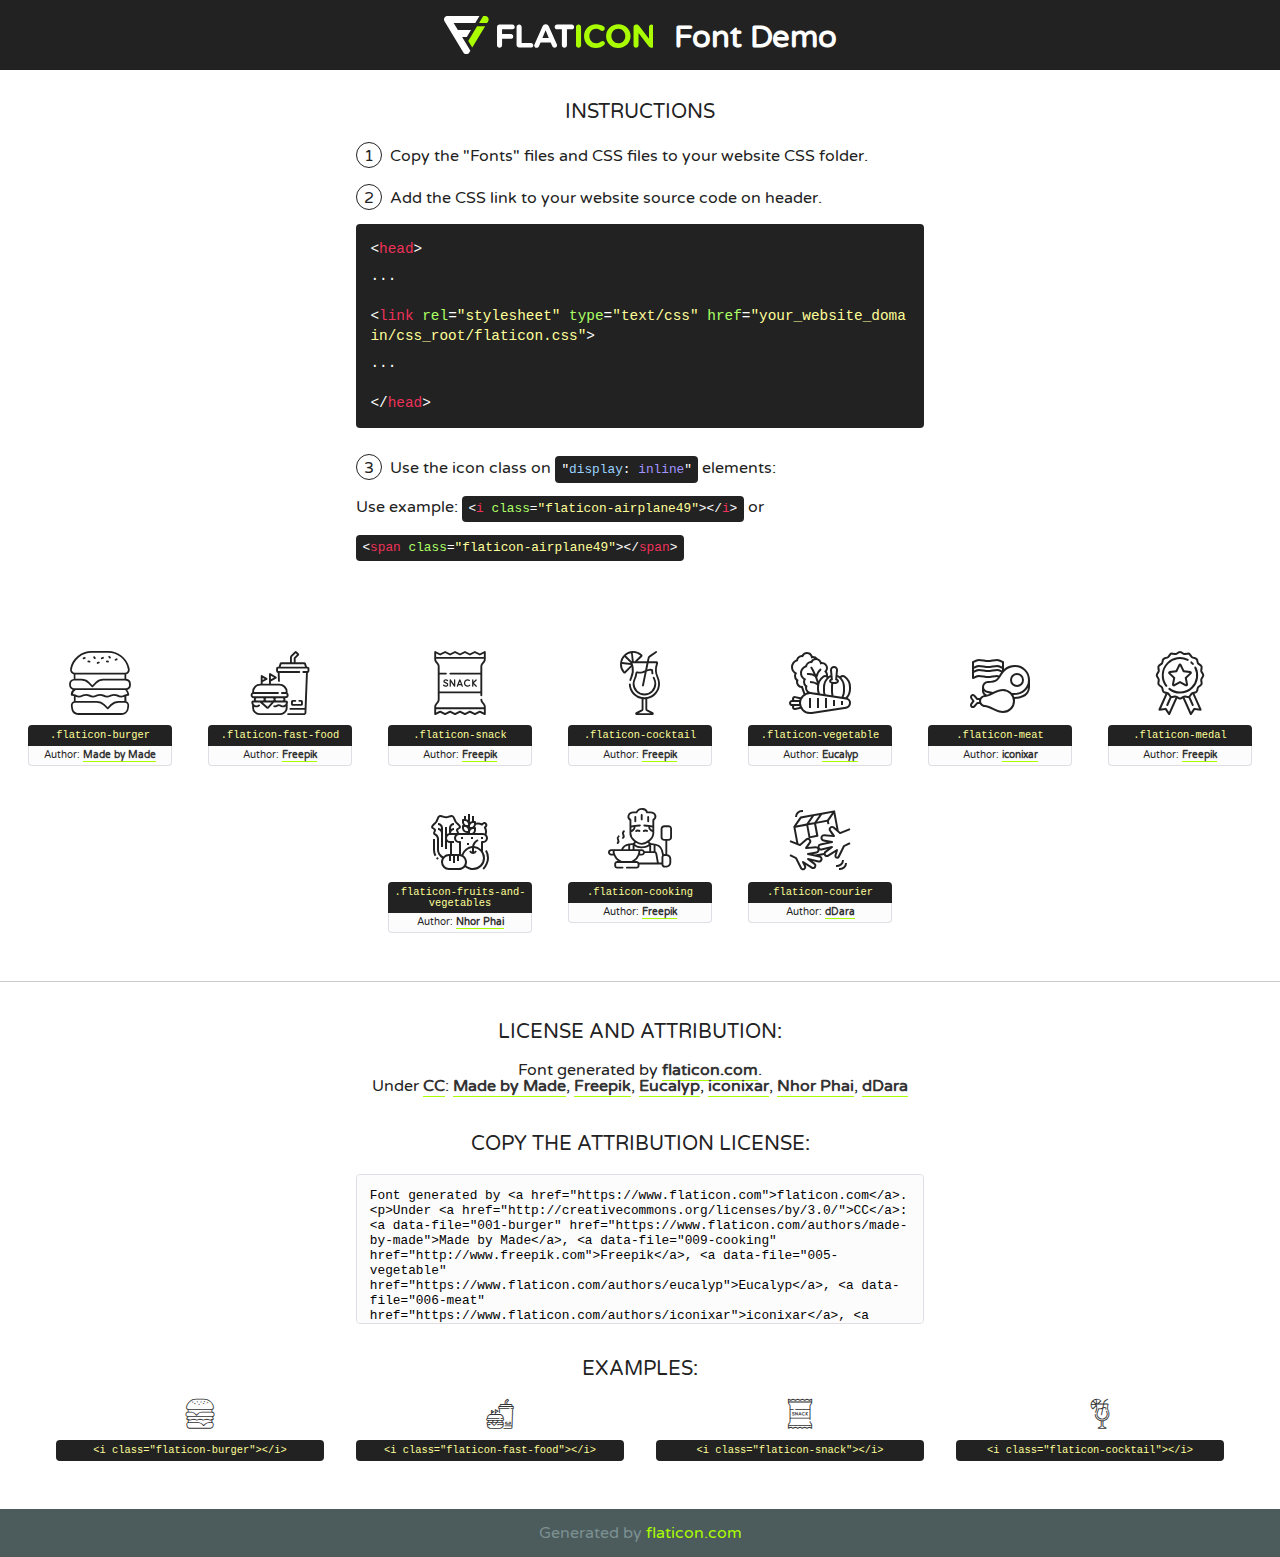
<file: static/lib/flaticon/font/flaticon.html>
<!DOCTYPE html>
<!--
  Flaticon icon font: Flaticon
  Creation date: 19/09/2020 16:59
-->
<html>
<!DOCTYPE html>
<html>

<head>
    <title>Flaticon WebFont</title>
    <link href="http://fonts.googleapis.com/css?family=Varela+Round" rel="stylesheet" type="text/css" />
    <link rel="stylesheet" type="text/css" href="flaticon.css">
    <meta charset="UTF-8">
    <style>
    html, body, div, span, applet, object, iframe,
    h1, h2, h3, h4, h5, h6, p, blockquote, pre,
    a, abbr, acronym, address, big, cite, code,
    del, dfn, em, img, ins, kbd, q, s, samp,
    small, strike, strong, sub, sup, tt, var,
    b, u, i, center,
    dl, dt, dd, ol, ul, li,
    fieldset, form, label, legend,
    table, caption, tbody, tfoot, thead, tr, th, td,
    article, aside, canvas, details, embed, 
    figure, figcaption, footer, header, hgroup, 
    menu, nav, output, ruby, section, summary,
    time, mark, audio, video {
        margin: 0;
        padding: 0;
        border: 0;
        font-size: 100%;
        font: inherit;
        vertical-align: baseline;
    }
    /* HTML5 display-role reset for older browsers */
    article, aside, details, figcaption, figure, 
    footer, header, hgroup, menu, nav, section {
        display: block;
    }
    body {
        line-height: 1;
    }
    ol, ul {
        list-style: none;
    }
    blockquote, q {
        quotes: none;
    }
    blockquote:before, blockquote:after,
    q:before, q:after {
        content: '';
        content: none;
    }
    table {
        border-collapse: collapse;
        border-spacing: 0;
    }
    body {
        font-family: 'Varela Round', Helvetica, Arial, sans-serif;
        font-size: 16px;
        color: #222;
    }
    a {
        color: #333;
        border-bottom: 1px solid #a9fd00;
        font-weight: bold;
        text-decoration: none;
    }
    * {
        -moz-box-sizing: border-box;
        -webkit-box-sizing: border-box;
        box-sizing: border-box;
        margin: 0;
        padding: 0;
    }
    [class^="flaticon-"]:before, [class*=" flaticon-"]:before, [class^="flaticon-"]:after, [class*=" flaticon-"]:after {
        font-family: Flaticon;
        font-size: 30px;
        font-style: normal;
        margin-left: 20px;
        color: #333;
    }
    .wrapper {
        max-width: 600px;
        margin: auto;
        padding: 0 1em;
    }
    .title {
        font-size: 1.25em;
        text-align: center;
        margin-bottom: 1em;
        text-transform: uppercase;
    }
    header {
        text-align: center;
        background-color: #222;
        color: #fff;
        padding: 1em;
    }
    header .logo {
        width: 210px;
        height: 38px;
        display: inline-block;
        vertical-align: middle;
        margin-right: 1em;
        border: none;
    }
    header strong {
        font-size: 1.95em;
        font-weight: bold;
        vertical-align: middle;
        margin-top: 5px;
        display: inline-block;
    }
    .demo {
        margin: 2em auto;
        line-height: 1.25em;
    }
    .demo ul li {
        margin-bottom: 1em;
    }
    .demo ul li .num {
        color: #222;
        border-radius: 20px;
        display: inline-block;
        width: 26px;
        padding: 3px;
        height: 26px;
        text-align: center;
        margin-right: 0.5em;
        border: 1px solid #222;
    }
    .demo ul li code {
        background-color: #222;
        border-radius: 4px;
        padding: 0.25em 0.5em;
        display: inline-block;
        color: #fff;
        font-family: Consolas,Monaco,Lucida Console,Liberation Mono,DejaVu Sans Mono,Bitstream Vera Sans Mono,Courier New, monospace;
        font-weight: lighter;
        margin-top: 1em;
        font-size: 0.8em;
        word-break: break-all;
    }
    .demo ul li code.big {
        padding: 1em;
        font-size: 0.9em;
    }
    .demo ul li code .red {
        color: #EF3159;
    }
    .demo ul li code .green {
        color: #ACFF65;
    }
    .demo ul li code .yellow {
        color: #FFFF99;
    }
    .demo ul li code .blue {
        color: #99D3FF;
    }
    .demo ul li code .purple {
        color: #A295FF;
    }
    .demo ul li code .dots {
        margin-top: 0.5em;
        display: block;
    }
    #glyphs {
        border-bottom: 1px solid #ccc;
        padding: 2em 0;
        text-align: center;
    }
    .glyph {
        display: inline-block;
        width: 9em;
        margin: 1em;
        text-align: center;
        vertical-align: top;
        background: #FFF;
    }
    .glyph .glyph-icon {
        padding: 10px;
        display: block;
        font-family:"Flaticon";
        font-size: 64px;
        line-height: 1;
    }
    .glyph .glyph-icon:before {
        font-size: 64px;
        color: #222;
        margin-left: 0;
    }
    .class-name {
        font-size: 0.65em;
        background-color: #222;
        color: #fff;
        border-radius: 4px 4px 0 0;
        padding: 0.5em;
        color: #FFFF99;
        font-family: Consolas,Monaco,Lucida Console,Liberation Mono,DejaVu Sans Mono,Bitstream Vera Sans Mono,Courier New, monospace;
    }
    .author-name {
        font-size: 0.6em;
        background-color: #fcfcfd;
        border: 1px solid #DEDEE4;
        border-top: 0;
        border-radius: 0 0 4px 4px;
        padding: 0.5em;
    }
    .class-name:last-child {
        font-size: 10px;
        color:#888;
    }
    .class-name:last-child a {
        font-size: 10px;
        color:#555;
    }
    .class-name:last-child a:hover {
        color:#a9fd00;
    }
    .glyph > input {
        display: block;
        width: 100px;
        margin: 5px auto;
        text-align: center;
        font-size: 12px;
        cursor: text;
    }
    .glyph > input.icon-input {
        font-family:"Flaticon";
        font-size: 16px;
        margin-bottom: 10px;
    }
    .attribution .title {
        margin-top: 2em;
    }
    .attribution textarea {
        background-color: #fcfcfd;
        padding: 1em;
        border: none;
        box-shadow: none;
        border: 1px solid #DEDEE4;
        border-radius: 4px;
        resize: none;
        width: 100%;
        height: 150px;
        font-size: 0.8em;
        font-family: Consolas,Monaco,Lucida Console,Liberation Mono,DejaVu Sans Mono,Bitstream Vera Sans Mono,Courier New, monospace;
        -webkit-appearance: none;
    }
    .iconsuse {
        margin: 2em auto;
        text-align: center;
        max-width: 1200px;
    }
    .iconsuse:after {
        content: '';
        display: table;
        clear: both;
    }
    .iconsuse .image {
        float: left;
        width: 25%;
        padding: 0 1em;
    }
    .iconsuse .image p {
        margin-bottom: 1em;
    }
    .iconsuse .image span {
        display: block;
        font-size: 0.65em;
        background-color: #222;
        color: #fff;
        border-radius: 4px;
        padding: 0.5em;
        color: #FFFF99;
        margin-top: 1em;
        font-family: Consolas,Monaco,Lucida Console,Liberation Mono,DejaVu Sans Mono,Bitstream Vera Sans Mono,Courier New, monospace;
    }
    #footer {
        text-align: center;
        background-color: #4C5B5C;
        color: #7c9192;
        padding: 1em;
    }
    #footer a {
        border: none;
        color: #a9fd00;
        font-weight: normal;
    }
    @media (max-width: 960px) {
        .iconsuse .image {
            width: 50%;
        }
    }
    @media (max-width: 560px) {
        .iconsuse .image {
            width: 100%;
        }
    }
    </style>
</head>

<body class="characters-off">

    <header>
        <a href="https://www.flaticon.com" target="_blank" class="logo">
            <svg version="1.1" xmlns="http://www.w3.org/2000/svg" xmlns:xlink="http://www.w3.org/1999/xlink" xmlns:a="http://ns.adobe.com/AdobeSVGViewerExtensions/3.0/" viewBox="0 0 560.875 102.036" enable-background="new 0 0 560.875 102.036" xml:space="preserve">
                <defs>
                </defs>
                <g>
                    <g class="letters">
                        <path fill="#ffffff" d="M141.596,29.675c0-3.777,2.985-6.767,6.764-6.767h34.438c3.426,0,6.15,2.728,6.15,6.15
                        c0,3.43-2.724,6.149-6.15,6.149h-27.674v13.091h23.719c3.429,0,6.151,2.724,6.151,6.15c0,3.43-2.723,6.149-6.151,6.149h-23.719
                        v17.574c0,3.773-2.986,6.761-6.764,6.761c-3.779,0-6.764-2.989-6.764-6.761V29.675z"></path>
                        <path fill="#ffffff" d="M193.844,29.149c0-3.781,2.985-6.767,6.764-6.767c3.776,0,6.763,2.985,6.763,6.767v42.957h25.039
                        c3.426,0,6.149,2.726,6.149,6.153c0,3.425-2.723,6.15-6.149,6.15h-31.802c-3.779,0-6.764-2.986-6.764-6.768V29.149z"></path>
                        <path fill="#ffffff" d="M241.891,75.71l21.438-48.407c1.492-3.341,4.215-5.357,7.906-5.357h0.792
                        c3.686,0,6.323,2.017,7.815,5.357l21.439,48.407c0.436,0.967,0.701,1.845,0.701,2.723c0,3.602-2.809,6.501-6.414,6.501
                        c-3.161,0-5.269-1.845-6.499-4.655l-4.132-9.661h-27.059l-4.301,10.102c-1.144,2.631-3.426,4.214-6.237,4.214
                        c-3.517,0-6.24-2.81-6.24-6.325C241.1,77.64,241.451,76.677,241.891,75.71z M279.932,58.666l-8.521-20.297l-8.526,20.297H279.932
                        z"></path>
                        <path fill="#ffffff" d="M314.864,35.387H301.86c-3.429,0-6.239-2.813-6.239-6.238c0-3.429,2.811-6.24,6.239-6.24h39.533
                        c3.426,0,6.237,2.811,6.237,6.24c0,3.425-2.811,6.238-6.237,6.238h-13.001v42.785c0,3.773-2.99,6.761-6.764,6.761
                        c-3.779,0-6.764-2.989-6.764-6.761V35.387z"></path>
                        <path fill="#A9FD00" d="M352.615,29.149c0-3.781,2.985-6.767,6.767-6.767c3.774,0,6.761,2.985,6.761,6.767v49.024
                        c0,3.773-2.987,6.761-6.761,6.761c-3.781,0-6.767-2.989-6.767-6.761V29.149z"></path>
                        <path fill="#A9FD00" d="M374.132,53.836v-0.179c0-17.481,13.178-31.801,32.065-31.801c9.22,0,15.459,2.458,20.557,6.238
                        c1.402,1.054,2.637,2.985,2.637,5.357c0,3.692-2.985,6.59-6.681,6.59c-1.845,0-3.071-0.702-4.044-1.319
                        c-3.776-2.813-7.729-4.393-12.562-4.393c-10.364,0-17.831,8.611-17.831,19.154v0.173c0,10.542,7.291,19.329,17.831,19.329
                        c5.715,0,9.492-1.756,13.359-4.834c1.049-0.874,2.458-1.491,4.039-1.491c3.429,0,6.325,2.813,6.325,6.236
                        c0,2.106-1.056,3.78-2.282,4.834c-5.539,4.834-12.036,7.733-21.878,7.733C387.572,85.464,374.132,71.493,374.132,53.836z"></path>
                        <path fill="#A9FD00" d="M433.009,53.836v-0.179c0-17.481,13.79-31.801,32.766-31.801c18.981,0,32.592,14.143,32.592,31.628v0.173
                        c0,17.483-13.785,31.807-32.769,31.807C446.625,85.464,433.009,71.32,433.009,53.836z M484.224,53.836v-0.179
                        c0-10.539-7.725-19.326-18.626-19.326c-10.893,0-18.449,8.611-18.449,19.154v0.173c0,10.542,7.73,19.329,18.626,19.329
                        C476.676,72.986,484.224,64.378,484.224,53.836z"></path>
                        <path fill="#A9FD00" d="M506.233,29.321c0-3.774,2.99-6.763,6.767-6.763h1.401c3.252,0,5.183,1.583,7.029,3.953l26.093,34.265
                        V29.059c0-3.692,2.99-6.677,6.681-6.677c3.683,0,6.671,2.985,6.671,6.677v48.934c0,3.78-2.987,6.765-6.764,6.765h-0.436
                        c-3.257,0-5.188-1.581-7.034-3.953l-27.056-35.492v32.944c0,3.687-2.985,6.676-6.678,6.676c-3.683,0-6.673-2.989-6.673-6.676
                        V29.321z"></path>
                    </g>
                    <g class="insignia">
                        <path fill="#ffffff" d="M48.372,56.137h12.517l11.156-18.537H37.186L25.688,18.539h57.825L94.668,0H9.271
                        C5.925,0,2.842,1.801,1.198,4.716c-1.644,2.907-1.593,6.482,0.134,9.343l50.38,83.501c1.678,2.781,4.689,4.476,7.938,4.476
                        c3.246,0,6.257-1.695,7.935-4.476l2.898-4.804L48.372,56.137z"></path>
                        <g class="i">
                            <path fill="#A9FD00" d="M93.575,18.539h0.031v0.004l21.652,0.004l2.705-4.488c1.727-2.861,1.778-6.436,0.133-9.343
                            C116.454,1.801,113.371,0,110.026,0h-5.294L93.575,18.539z"></path>
                            <polygon fill="#A9FD00" points="88.291,27.356 64.725,66.486 75.519,84.404 109.942,27.356"></polygon>
                        </g>
                    </g>
                </g>
            </svg>
        </a>
        <strong>Font Demo</strong>
    </header>


    <section class="demo wrapper">

        <p class="title">Instructions</p>

        <ul>
            <li>
                <span class="num">1</span>Copy the "Fonts" files and CSS files to your website CSS folder.
            </li>
            <li>
                <span class="num">2</span>Add the CSS link to your website source code on header.
                <code class="big">
                    &lt;<span class="red">head</span>&gt;
                    <br/><span class="dots">...</span>
                    <br/>&lt;<span class="red">link</span> <span class="green">rel</span>=<span class="yellow">"stylesheet"</span> <span class="green">type</span>=<span class="yellow">"text/css"</span> <span class="green">href</span>=<span class="yellow">"your_website_domain/css_root/flaticon.css"</span>&gt;
                    <br/><span class="dots">...</span>
                    <br/>&lt;/<span class="red">head</span>&gt;
                </code>
            </li>

            <li>
                <p>
                    <span class="num">3</span>Use the icon class on <code>"<span class="blue">display</span>:<span class="purple"> inline</span>"</code> elements:
                    <br />
                    Use example: <code>&lt;<span class="red">i</span> <span class="green">class</span>=<span class="yellow">&quot;flaticon-airplane49&quot;</span>&gt;&lt;/<span class="red">i</span>&gt;</code> or <code>&lt;<span class="red">span</span> <span class="green">class</span>=<span class="yellow">&quot;flaticon-airplane49&quot;</span>&gt;&lt;/<span class="red">span</span>&gt;</code>
            </li>
        </ul>

    </section>




   <section id="glyphs">          
    
      
        <div class="glyph"><div class="glyph-icon flaticon-burger"></div>
            <div class="class-name">.flaticon-burger</div>
            <div class="author-name">Author: <a data-file="001-burger" href="https://www.flaticon.com/authors/made-by-made">Made by Made</a> </div> 
        </div>        
        
        <div class="glyph"><div class="glyph-icon flaticon-fast-food"></div>
            <div class="class-name">.flaticon-fast-food</div>
            <div class="author-name">Author: <a data-file="002-fast-food" href="http://www.freepik.com">Freepik</a> </div> 
        </div>        
        
        <div class="glyph"><div class="glyph-icon flaticon-snack"></div>
            <div class="class-name">.flaticon-snack</div>
            <div class="author-name">Author: <a data-file="003-snack" href="http://www.freepik.com">Freepik</a> </div> 
        </div>        
        
        <div class="glyph"><div class="glyph-icon flaticon-cocktail"></div>
            <div class="class-name">.flaticon-cocktail</div>
            <div class="author-name">Author: <a data-file="004-cocktail" href="http://www.freepik.com">Freepik</a> </div> 
        </div>        
        
        <div class="glyph"><div class="glyph-icon flaticon-vegetable"></div>
            <div class="class-name">.flaticon-vegetable</div>
            <div class="author-name">Author: <a data-file="005-vegetable" href="https://www.flaticon.com/authors/eucalyp">Eucalyp</a> </div> 
        </div>        
        
        <div class="glyph"><div class="glyph-icon flaticon-meat"></div>
            <div class="class-name">.flaticon-meat</div>
            <div class="author-name">Author: <a data-file="006-meat" href="https://www.flaticon.com/authors/iconixar">iconixar</a> </div> 
        </div>        
        
        <div class="glyph"><div class="glyph-icon flaticon-medal"></div>
            <div class="class-name">.flaticon-medal</div>
            <div class="author-name">Author: <a data-file="007-medal" href="http://www.freepik.com">Freepik</a> </div> 
        </div>        
        
        <div class="glyph"><div class="glyph-icon flaticon-fruits-and-vegetables"></div>
            <div class="class-name">.flaticon-fruits-and-vegetables</div>
            <div class="author-name">Author: <a data-file="008-fruits-and-vegetables" href="https://www.flaticon.com/authors/nhor-phai">Nhor Phai</a> </div> 
        </div>        
        
        <div class="glyph"><div class="glyph-icon flaticon-cooking"></div>
            <div class="class-name">.flaticon-cooking</div>
            <div class="author-name">Author: <a data-file="009-cooking" href="http://www.freepik.com">Freepik</a> </div> 
        </div>        
        
        <div class="glyph"><div class="glyph-icon flaticon-courier"></div>
            <div class="class-name">.flaticon-courier</div>
            <div class="author-name">Author: <a data-file="010-courier" href="https://www.flaticon.com/authors/ddara">dDara</a> </div> 
        </div>        
        

    </section>



    <section class="attribution wrapper"   style="text-align:center;">

      <div class="title">License and attribution:</div><div class="attrDiv">Font generated by <a href="https://www.flaticon.com">flaticon.com</a>. <div><p>Under <a href="http://creativecommons.org/licenses/by/3.0/">CC</a>: <a data-file="001-burger" href="https://www.flaticon.com/authors/made-by-made">Made by Made</a>, <a data-file="009-cooking" href="http://www.freepik.com">Freepik</a>, <a data-file="005-vegetable" href="https://www.flaticon.com/authors/eucalyp">Eucalyp</a>, <a data-file="006-meat" href="https://www.flaticon.com/authors/iconixar">iconixar</a>, <a data-file="008-fruits-and-vegetables" href="https://www.flaticon.com/authors/nhor-phai">Nhor Phai</a>, <a data-file="010-courier" href="https://www.flaticon.com/authors/ddara">dDara</a></p>  </div>
      </div>
      <div class="title">Copy the Attribution License:</div>

    <textarea onclick="this.focus();this.select();">Font generated by &lt;a href=&quot;https://www.flaticon.com&quot;&gt;flaticon.com&lt;/a&gt;. <p>Under <a href="http://creativecommons.org/licenses/by/3.0/">CC</a>: <a data-file="001-burger" href="https://www.flaticon.com/authors/made-by-made">Made by Made</a>, <a data-file="009-cooking" href="http://www.freepik.com">Freepik</a>, <a data-file="005-vegetable" href="https://www.flaticon.com/authors/eucalyp">Eucalyp</a>, <a data-file="006-meat" href="https://www.flaticon.com/authors/iconixar">iconixar</a>, <a data-file="008-fruits-and-vegetables" href="https://www.flaticon.com/authors/nhor-phai">Nhor Phai</a>, <a data-file="010-courier" href="https://www.flaticon.com/authors/ddara">dDara</a></p>  
     </textarea>

    </section>

    <section class="iconsuse">

          <div class="title">Examples:</div>            
             
            <div class="image">
                <p>
                    <i class="glyph-icon flaticon-burger"></i> 
                    <span>&lt;i class=&quot;flaticon-burger&quot;&gt;&lt;/i&gt;</span>
                </p>
            </div>
            
            <div class="image">
                <p>
                    <i class="glyph-icon flaticon-fast-food"></i> 
                    <span>&lt;i class=&quot;flaticon-fast-food&quot;&gt;&lt;/i&gt;</span>
                </p>
            </div>
            
            <div class="image">
                <p>
                    <i class="glyph-icon flaticon-snack"></i> 
                    <span>&lt;i class=&quot;flaticon-snack&quot;&gt;&lt;/i&gt;</span>
                </p>
            </div>
            
            <div class="image">
                <p>
                    <i class="glyph-icon flaticon-cocktail"></i> 
                    <span>&lt;i class=&quot;flaticon-cocktail&quot;&gt;&lt;/i&gt;</span>
                </p>
            </div>
                       
        </div>
                            
    </section>

<div id="footer">
    <div>Generated by <a href="https://www.flaticon.com">flaticon.com</a>
    </div>
</div>



</body>
</html>
</file>
<file: static/lib/flaticon/font/flaticon.css>
/*
  	Flaticon icon font: Flaticon
  	Creation date: 19/09/2020 16:59
  	*/

@font-face {
  font-family: "Flaticon";
  src: url("./Flaticon.eot");
  src: url("./Flaticon.eot?#iefix") format("embedded-opentype"),
       url("./Flaticon.woff2") format("woff2"),
       url("./Flaticon.woff") format("woff"),
       url("./Flaticon.ttf") format("truetype"),
       url("./Flaticon.svg#Flaticon") format("svg");
  font-weight: normal;
  font-style: normal;
}

@media screen and (-webkit-min-device-pixel-ratio:0) {
  @font-face {
    font-family: "Flaticon";
    src: url("./Flaticon.svg#Flaticon") format("svg");
  }
}

[class^="flaticon-"]:before, [class*=" flaticon-"]:before,
[class^="flaticon-"]:after, [class*=" flaticon-"]:after {   
  font-family: Flaticon;
        font-size: 20px;
font-style: normal;
margin-left: 20px;
}

.flaticon-burger:before { content: "\f100"; }
.flaticon-fast-food:before { content: "\f101"; }
.flaticon-snack:before { content: "\f102"; }
.flaticon-cocktail:before { content: "\f103"; }
.flaticon-vegetable:before { content: "\f104"; }
.flaticon-meat:before { content: "\f105"; }
.flaticon-medal:before { content: "\f106"; }
.flaticon-fruits-and-vegetables:before { content: "\f107"; }
.flaticon-cooking:before { content: "\f108"; }
.flaticon-courier:before { content: "\f109"; }
</file>
